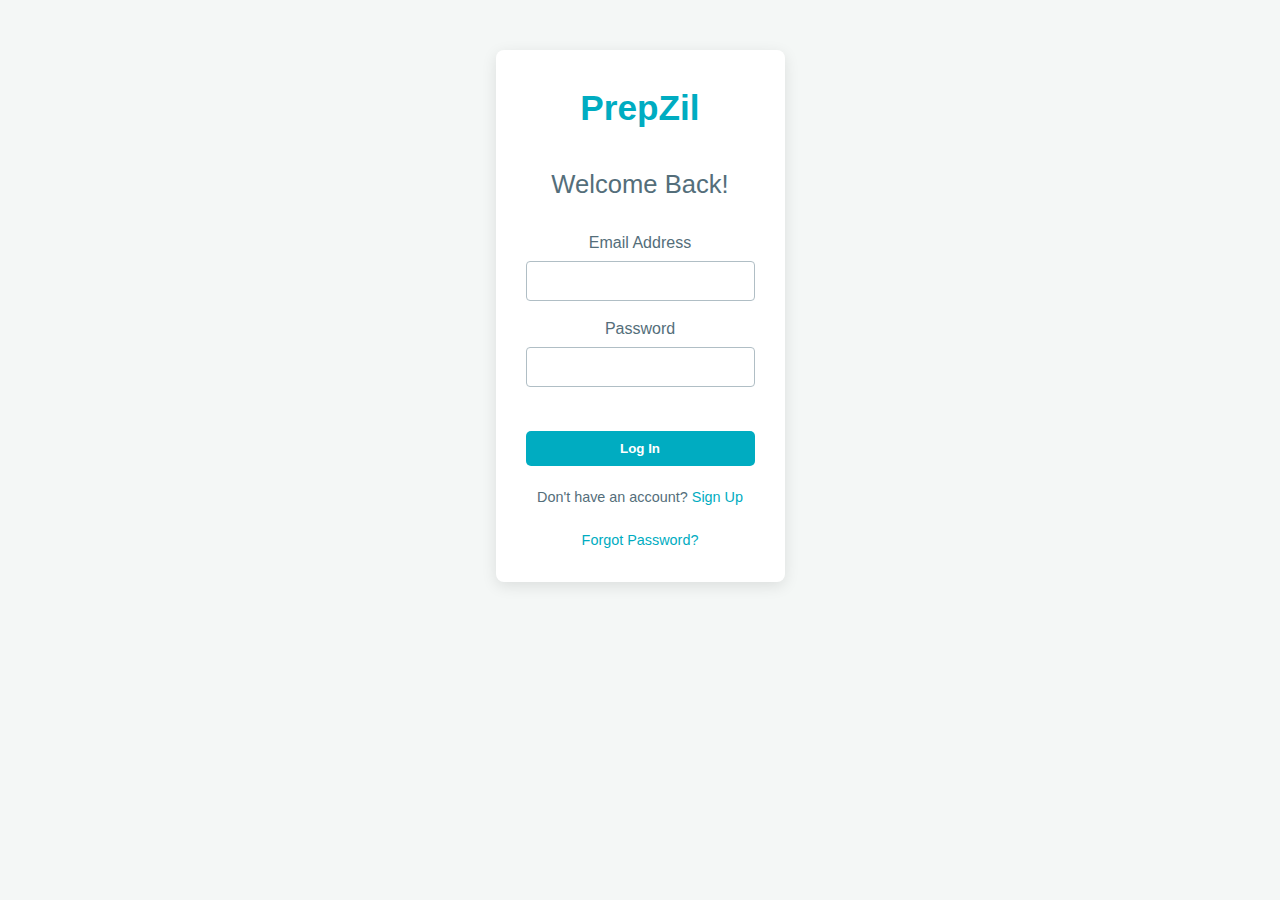
<file: index.html>
<!DOCTYPE html>
<html lang="en">
<head>
    <meta charset="UTF-8">
    <meta name="viewport" content="width=device-width, initial-scale=1.0">
    <title>Login -  PrepZil</title>
    <link rel="stylesheet" href="\css\styles.css">
</head>
<body>
    <div class="auth-container">
        <header class="auth-header">
            <!-- Optional: <img src="images/logo.png" alt=" PrepZil
             Logo" class="logo"> -->
            <h1> PrepZil
            
            </h1>
            <h2>Welcome Back!</h2>
        </header>

        <main class="auth-main">
            <form id="login-form">
                <div class="form-group">
                    <label for="email">Email Address</label>
                    <input type="email" id="email" name="email" required>
                </div>
                <div class="form-group">
                    <label for="password">Password</label>
                    <input type="password" id="password" name="password" required>
                </div>
                 <p class="error-message" id="login-error"></p>
                <button type="submit" class="btn btn-primary">Log In</button>
            </form>
            <p class="auth-switch">Don't have an account? <a href="register.html">Sign Up</a></p>
            <p class="auth-switch"><a href="#">Forgot Password?</a></p> <!-- Link won't work without backend -->
        </main>
    </div>

    <script src="\js\script.js"></script>
</body>
</html>
</file>
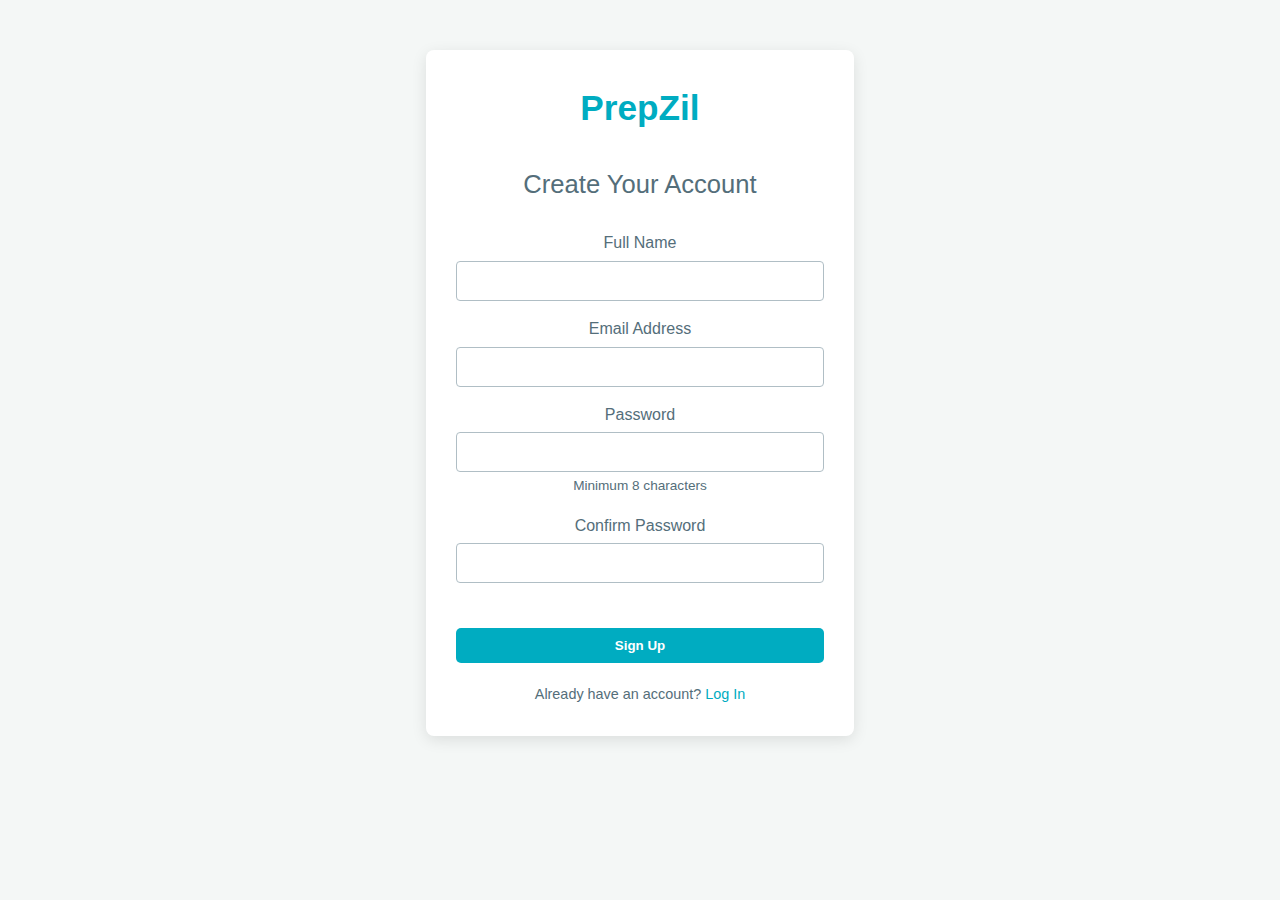
<file: register.html>
<!DOCTYPE html>
<html lang="en">
<head>
    <meta charset="UTF-8">
    <meta name="viewport" content="width=device-width, initial-scale=1.0">
    <title>Register -  PrepZil</title>
    <link rel="stylesheet" href="\css\styles.css">
</head>
<body>
    <div class="auth-container">
         <header class="auth-header">
             <!-- Optional: <img src="images/logo.png" alt=" PrepZil Logo" class="logo"> -->
            <h1> PrepZil</h1>
            <h2>Create Your Account</h2>
        </header>
        <main class="auth-main">
            <form id="register-form">
                <div class="form-group">
                    <label for="fullname">Full Name</label>
                    <input type="text" id="fullname" name="fullname" required>
                </div>
                <div class="form-group">
                    <label for="email">Email Address</label>
                    <input type="email" id="email" name="email" required>
                </div>
                <div class="form-group">
                    <label for="password">Password</label>
                    <input type="password" id="password" name="password" required minlength="8">
                     <small>Minimum 8 characters</small>
                </div>
                 <div class="form-group">
                    <label for="confirm-password">Confirm Password</label>
                    <input type="password" id="confirm-password" name="confirm-password" required>
                </div>
                <p class="error-message" id="register-error"></p>
                <button type="submit" class="btn btn-primary">Sign Up</button>
            </form>
             <p class="auth-switch">Already have an account? <a href="login.html">Log In</a></p>
        </main>
    </div>

    <script src="\js\script.js"></script>
</body>
</html>
</file>
